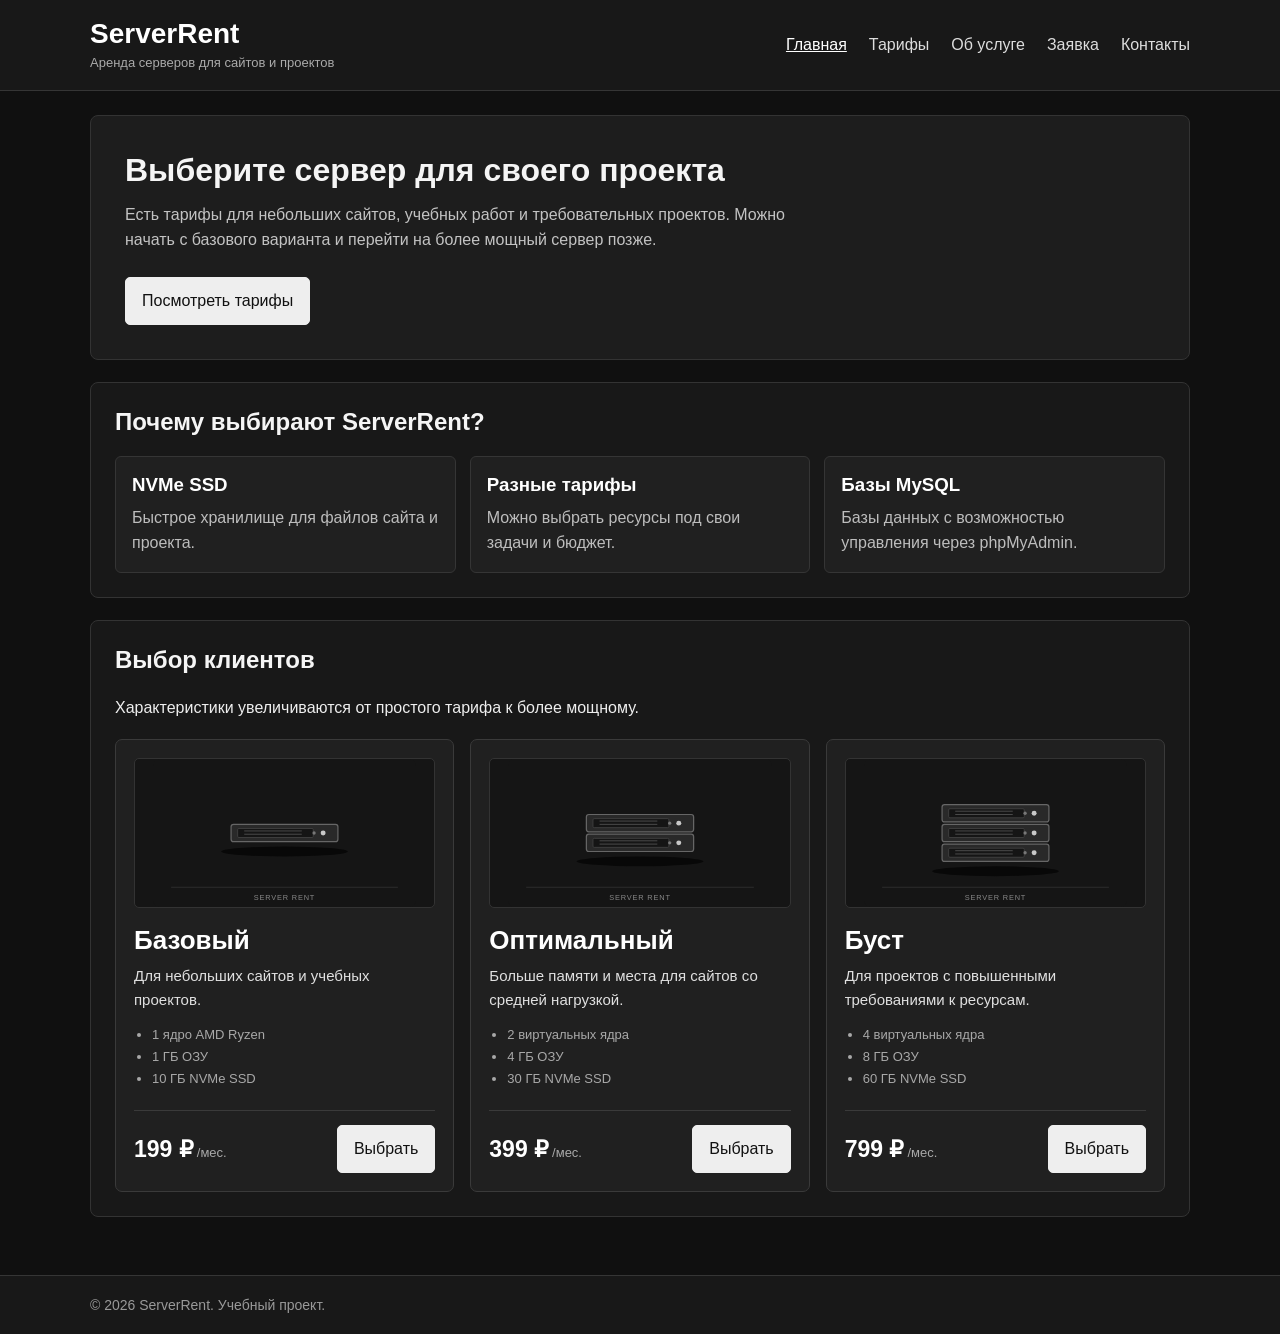
<file: index.html>
<!DOCTYPE html>
<html lang="ru">
<head>
    <meta charset="UTF-8">
    <meta name="viewport" content="width=device-width, initial-scale=1.0">
    <title>ServerRent — аренда серверов</title>
    <link rel="stylesheet" href="css/style.css">
</head>
<body>
    <header class="site-header">
        <div class="container header-content">
            <div class="brand">
                <h1 class="logo">ServerRent</h1>
                <p class="tagline">Аренда серверов для сайтов и проектов</p>
            </div>
            <nav aria-label="Основная навигация">
                <a class="active" href="index.html">Главная</a>
                <a href="catalog.html">Тарифы</a>
                <a href="service.html">Об услуге</a>
                <a href="order.html">Заявка</a>
                <a href="contacts.html">Контакты</a>
            </nav>
        </div>
    </header>

    <main class="container">
        <section class="hero">
            <h2>Выберите сервер для своего проекта</h2>
            <p>Есть тарифы для небольших сайтов, учебных работ и требовательных проектов. Можно начать с базового варианта и перейти на более мощный сервер позже.</p>
            <a class="button" href="catalog.html">Посмотреть тарифы</a>
        </section>

        <section>
            <h2>Почему выбирают ServerRent?</h2>
            <div class="features">
                <div class="feature">
                    <h3>NVMe SSD</h3>
                    <p>Быстрое хранилище для файлов сайта и проекта.</p>
                </div>
                <div class="feature">
                    <h3>Разные тарифы</h3>
                    <p>Можно выбрать ресурсы под свои задачи и бюджет.</p>
                </div>
                <div class="feature">
                    <h3>Базы MySQL</h3>
                    <p>Базы данных с возможностью управления через phpMyAdmin.</p>
                </div>
            </div>
        </section>

        <section>
            <h2>Выбор клиентов</h2>
            <p>Характеристики увеличиваются от простого тарифа к более мощному.</p>
            <div class="tariff-list">
                <article class="tariff">
                    <img class="tariff-image" src="images/server-basic.svg" alt="Иллюстрация базового сервера">
                    <h3 class="tariff-title">Базовый</h3>
                    <p class="tariff-description">Для небольших сайтов и учебных проектов.</p>
                    <ul class="tariff-specs">
                        <li>1 ядро AMD Ryzen</li>
                        <li>1 ГБ ОЗУ</li>
                        <li>10 ГБ NVMe SSD</li>
                    </ul>
                    <div class="tariff-footer">
                        <p class="price">199 ₽<span>/мес.</span></p>
                        <a class="button" href="order.html?tariff=basic">Выбрать</a>
                    </div>
                </article>
                <article class="tariff">
                    <img class="tariff-image" src="images/server-optimal.svg" alt="Иллюстрация оптимального сервера">
                    <h3 class="tariff-title">Оптимальный</h3>
                    <p class="tariff-description">Больше памяти и места для сайтов со средней нагрузкой.</p>
                    <ul class="tariff-specs">
                        <li>2 виртуальных ядра</li>
                        <li>4 ГБ ОЗУ</li>
                        <li>30 ГБ NVMe SSD</li>
                    </ul>
                    <div class="tariff-footer">
                        <p class="price">399 ₽<span>/мес.</span></p>
                        <a class="button" href="order.html?tariff=optimal">Выбрать</a>
                    </div>
                </article>
                <article class="tariff">
                    <img class="tariff-image" src="images/server-boost.svg" alt="Иллюстрация мощного сервера Буст">
                    <h3 class="tariff-title">Буст</h3>
                    <p class="tariff-description">Для проектов с повышенными требованиями к ресурсам.</p>
                    <ul class="tariff-specs">
                        <li>4 виртуальных ядра</li>
                        <li>8 ГБ ОЗУ</li>
                        <li>60 ГБ NVMe SSD</li>
                    </ul>
                    <div class="tariff-footer">
                        <p class="price">799 ₽<span>/мес.</span></p>
                        <a class="button" href="order.html?tariff=boost">Выбрать</a>
                    </div>
                </article>
            </div>
        </section>
    </main>

    <footer>
        <div class="container"><p>&copy; 2026 ServerRent. Учебный проект.</p></div>
    </footer>
</body>
</html>
</file>
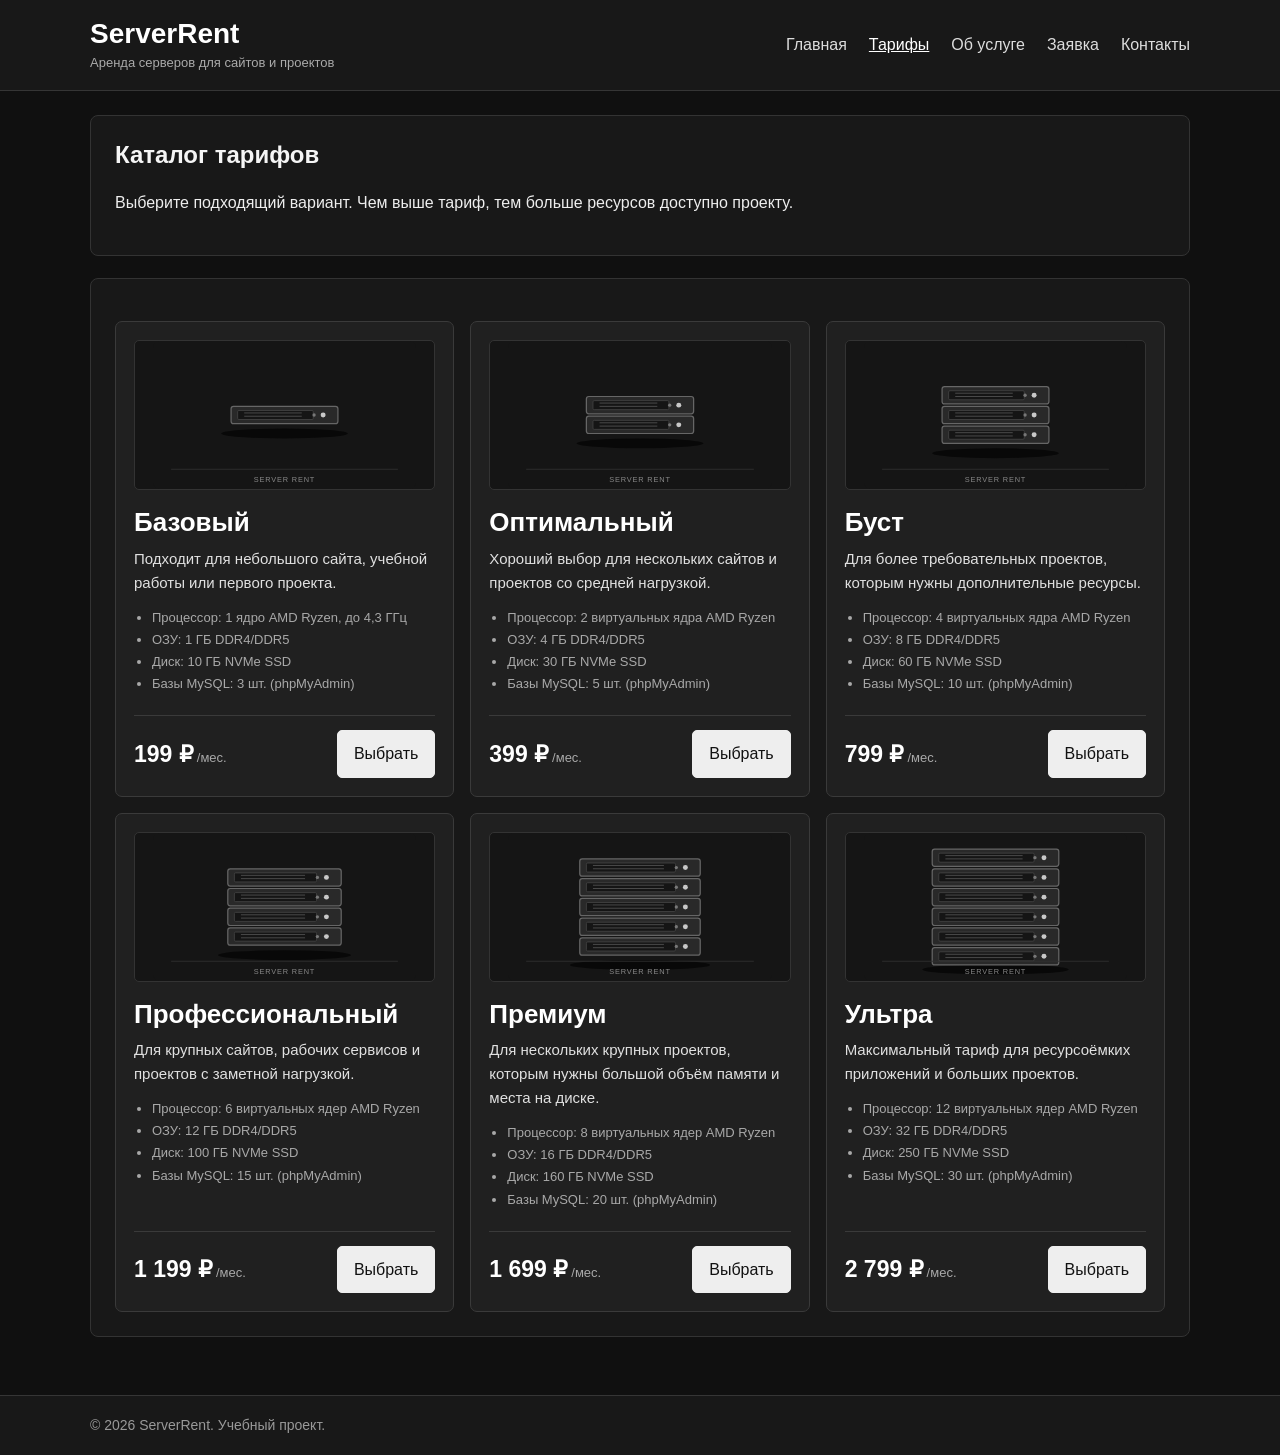
<file: catalog.html>
<!DOCTYPE html>
<html lang="ru">
<head>
    <meta charset="UTF-8">
    <meta name="viewport" content="width=device-width, initial-scale=1.0">
    <title>Тарифы — ServerRent</title>
    <link rel="stylesheet" href="css/style.css">
</head>
<body>
    <header class="site-header">
        <div class="container header-content">
            <div class="brand">
                <h1 class="logo">ServerRent</h1>
                <p class="tagline">Аренда серверов для сайтов и проектов</p>
            </div>
            <nav aria-label="Основная навигация">
                <a href="index.html">Главная</a>
                <a class="active" href="catalog.html">Тарифы</a>
                <a href="service.html">Об услуге</a>
                <a href="order.html">Заявка</a>
                <a href="contacts.html">Контакты</a>
            </nav>
        </div>
    </header>

    <main class="container">
        <section class="page-intro">
            <h2>Каталог тарифов</h2>
            <p>Выберите подходящий вариант. Чем выше тариф, тем больше ресурсов доступно проекту.</p>
        </section>

        <section class="catalog-section">
            <div class="tariff-list">
                <article class="tariff">
                    <img class="tariff-image" src="images/server-basic.svg" alt="Компактный базовый сервер">
                    <h3 class="tariff-title">Базовый</h3>
                    <p class="tariff-description">Подходит для небольшого сайта, учебной работы или первого проекта.</p>
                    <ul class="tariff-specs">
                        <li>Процессор: 1 ядро AMD Ryzen, до 4,3 ГГц</li>
                        <li>ОЗУ: 1 ГБ DDR4/DDR5</li>
                        <li>Диск: 10 ГБ NVMe SSD</li>
                        <li>Базы MySQL: 3 шт. (phpMyAdmin)</li>
                    </ul>
                    <div class="tariff-footer">
                        <p class="price">199 ₽<span>/мес.</span></p>
                        <a class="button" href="order.html?tariff=basic">Выбрать</a>
                    </div>
                </article>

                <article class="tariff">
                    <img class="tariff-image" src="images/server-optimal.svg" alt="Два блока оптимального сервера">
                    <h3 class="tariff-title">Оптимальный</h3>
                    <p class="tariff-description">Хороший выбор для нескольких сайтов и проектов со средней нагрузкой.</p>
                    <ul class="tariff-specs">
                        <li>Процессор: 2 виртуальных ядра AMD Ryzen</li>
                        <li>ОЗУ: 4 ГБ DDR4/DDR5</li>
                        <li>Диск: 30 ГБ NVMe SSD</li>
                        <li>Базы MySQL: 5 шт. (phpMyAdmin)</li>
                    </ul>
                    <div class="tariff-footer">
                        <p class="price">399 ₽<span>/мес.</span></p>
                        <a class="button" href="order.html?tariff=optimal">Выбрать</a>
                    </div>
                </article>

                <article class="tariff">
                    <img class="tariff-image" src="images/server-boost.svg" alt="Стойка из трёх серверов Буст">
                    <h3 class="tariff-title">Буст</h3>
                    <p class="tariff-description">Для более требовательных проектов, которым нужны дополнительные ресурсы.</p>
                    <ul class="tariff-specs">
                        <li>Процессор: 4 виртуальных ядра AMD Ryzen</li>
                        <li>ОЗУ: 8 ГБ DDR4/DDR5</li>
                        <li>Диск: 60 ГБ NVMe SSD</li>
                        <li>Базы MySQL: 10 шт. (phpMyAdmin)</li>
                    </ul>
                    <div class="tariff-footer">
                        <p class="price">799 ₽<span>/мес.</span></p>
                        <a class="button" href="order.html?tariff=boost">Выбрать</a>
                    </div>
                </article>

                <article class="tariff">
                    <img class="tariff-image" src="images/server-professional.svg" alt="Иллюстрация тарифа Профессиональный">
                    <h3 class="tariff-title">Профессиональный</h3>
                    <p class="tariff-description">Для крупных сайтов, рабочих сервисов и проектов с заметной нагрузкой.</p>
                    <ul class="tariff-specs">
                        <li>Процессор: 6 виртуальных ядер AMD Ryzen</li>
                        <li>ОЗУ: 12 ГБ DDR4/DDR5</li>
                        <li>Диск: 100 ГБ NVMe SSD</li>
                        <li>Базы MySQL: 15 шт. (phpMyAdmin)</li>
                    </ul>
                    <div class="tariff-footer">
                        <p class="price">1 199 ₽<span>/мес.</span></p>
                        <a class="button" href="order.html?tariff=professional">Выбрать</a>
                    </div>
                </article>

                <article class="tariff">
                    <img class="tariff-image" src="images/server-premium.svg" alt="Иллюстрация тарифа Премиум">
                    <h3 class="tariff-title">Премиум</h3>
                    <p class="tariff-description">Для нескольких крупных проектов, которым нужны большой объём памяти и места на диске.</p>
                    <ul class="tariff-specs">
                        <li>Процессор: 8 виртуальных ядер AMD Ryzen</li>
                        <li>ОЗУ: 16 ГБ DDR4/DDR5</li>
                        <li>Диск: 160 ГБ NVMe SSD</li>
                        <li>Базы MySQL: 20 шт. (phpMyAdmin)</li>
                    </ul>
                    <div class="tariff-footer">
                        <p class="price">1 699 ₽<span>/мес.</span></p>
                        <a class="button" href="order.html?tariff=premium">Выбрать</a>
                    </div>
                </article>

                <article class="tariff">
                    <img class="tariff-image" src="images/server-ultra.svg" alt="Иллюстрация тарифа Ультра">
                    <h3 class="tariff-title">Ультра</h3>
                    <p class="tariff-description">Максимальный тариф для ресурсоёмких приложений и больших проектов.</p>
                    <ul class="tariff-specs">
                        <li>Процессор: 12 виртуальных ядер AMD Ryzen</li>
                        <li>ОЗУ: 32 ГБ DDR4/DDR5</li>
                        <li>Диск: 250 ГБ NVMe SSD</li>
                        <li>Базы MySQL: 30 шт. (phpMyAdmin)</li>
                    </ul>
                    <div class="tariff-footer">
                        <p class="price">2 799 ₽<span>/мес.</span></p>
                        <a class="button" href="order.html?tariff=ultra">Выбрать</a>
                    </div>
                </article>
            </div>
        </section>
    </main>

    <footer><div class="container"><p>&copy; 2026 ServerRent. Учебный проект.</p></div></footer>
</body>
</html>
</file>
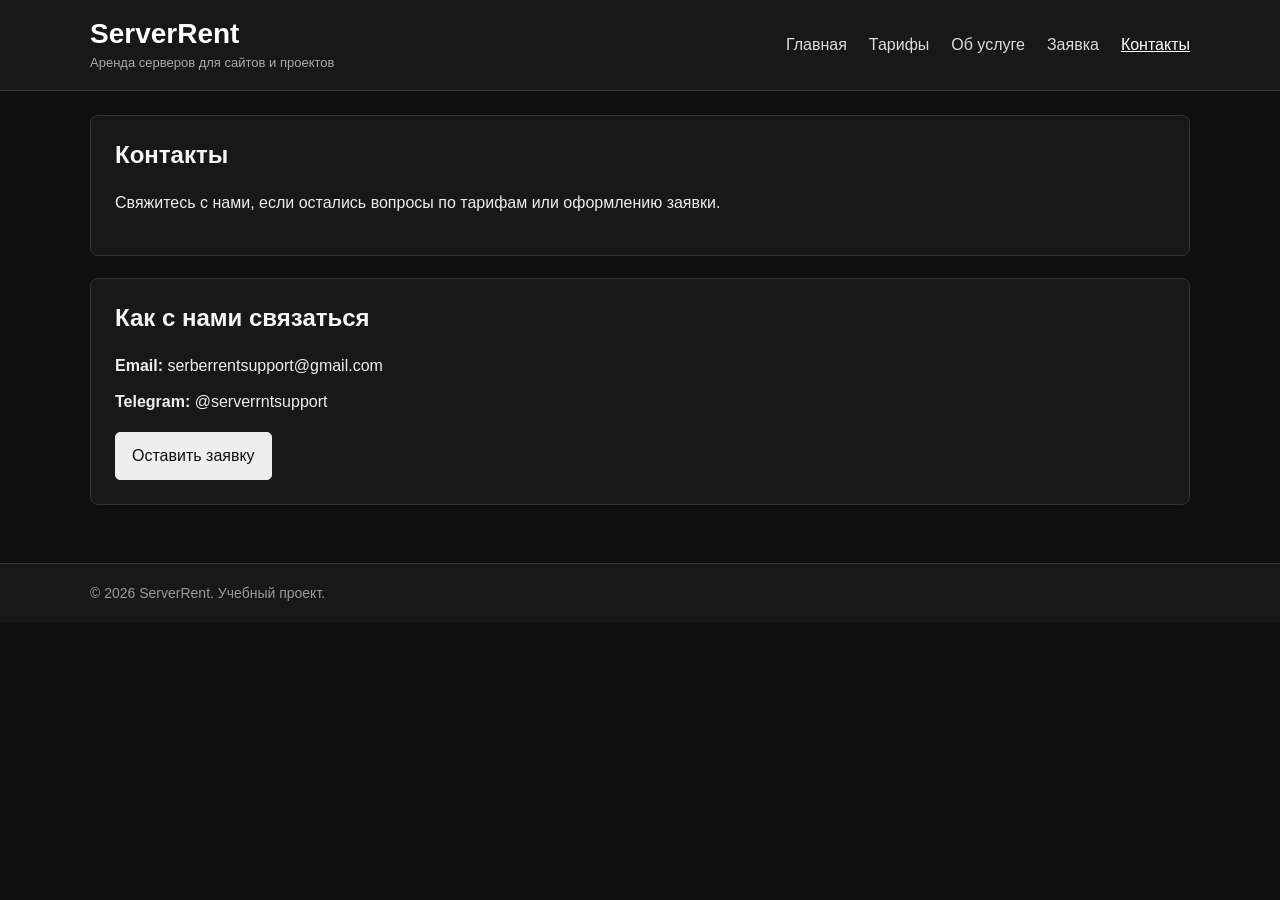
<file: contacts.html>
<!DOCTYPE html>
<html lang="ru">
<head>
    <meta charset="UTF-8">
    <meta name="viewport" content="width=device-width, initial-scale=1.0">
    <title>Контакты — ServerRent</title>
    <link rel="stylesheet" href="css/style.css">
</head>
<body>
    <header class="site-header">
        <div class="container header-content">
            <div class="brand">
                <h1 class="logo">ServerRent</h1>
                <p class="tagline">Аренда серверов для сайтов и проектов</p>
            </div>
            <nav aria-label="Основная навигация">
                <a href="index.html">Главная</a>
                <a href="catalog.html">Тарифы</a>
                <a href="service.html">Об услуге</a>
                <a href="order.html">Заявка</a>
                <a class="active" href="contacts.html">Контакты</a>
            </nav>
        </div>
    </header>

    <main class="container">
        <section class="page-intro">
            <h2>Контакты</h2>
            <p>Свяжитесь с нами, если остались вопросы по тарифам или оформлению заявки.</p>
        </section>

        <section class="contact-list">
            <h2>Как с нами связаться</h2>
            <p><strong>Email:</strong> serberrentsupport@gmail.com</p>
            <p><strong>Telegram:</strong> @serverrntsupport</p>
            <a class="button" href="order.html">Оставить заявку</a>
        </section>
    </main>

    <footer><div class="container"><p>&copy; 2026 ServerRent. Учебный проект.</p></div></footer>
</body>
</html>
</file>
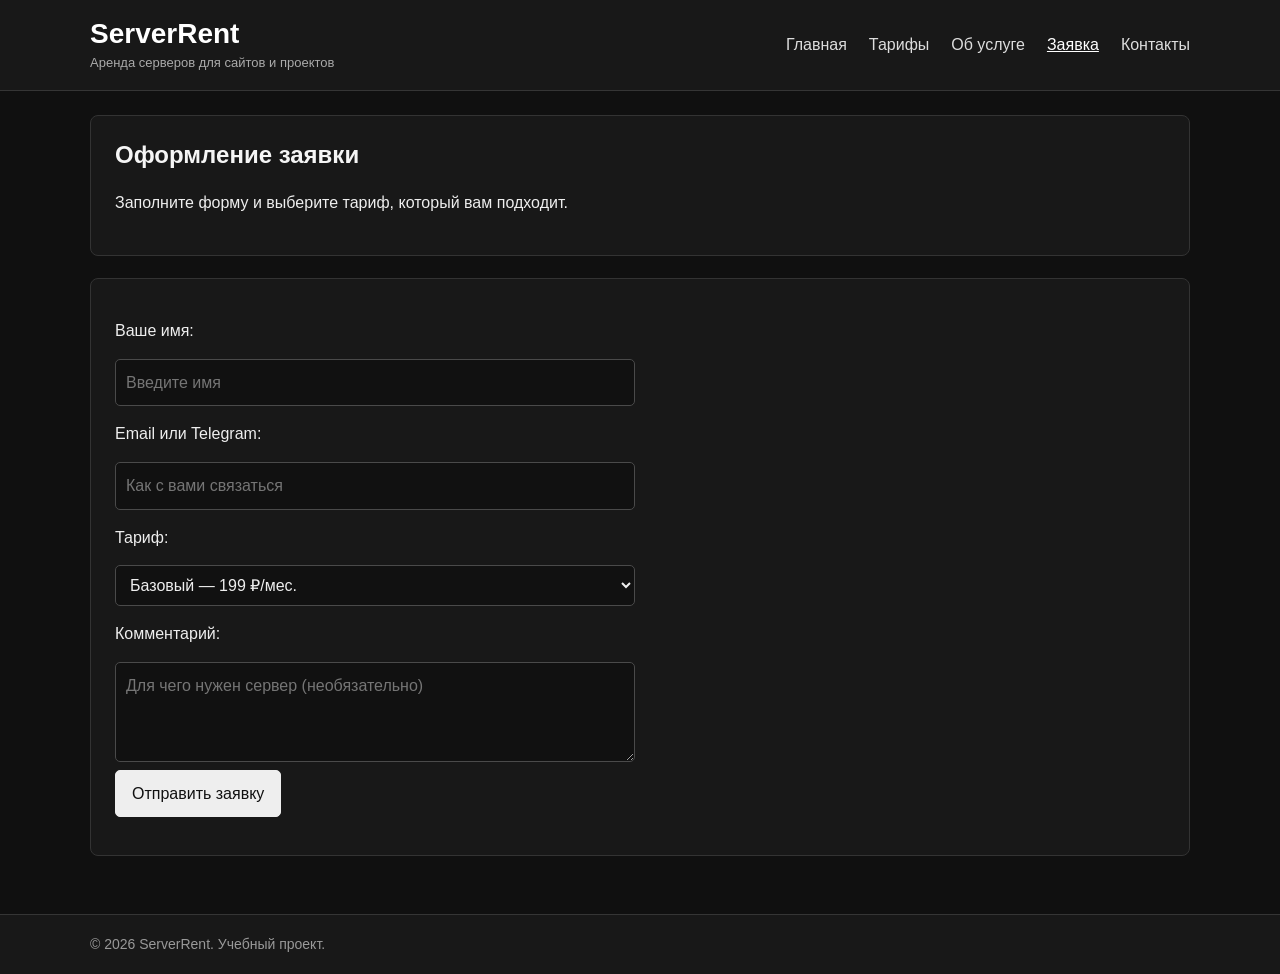
<file: order.html>
<!DOCTYPE html>
<html lang="ru">
<head>
    <meta charset="UTF-8">
    <meta name="viewport" content="width=device-width, initial-scale=1.0">
    <title>Заявка — ServerRent</title>
    <link rel="stylesheet" href="css/style.css">
    <script src="js/script.js" defer></script>
</head>
<body>
    <header class="site-header">
        <div class="container header-content">
            <div class="brand">
                <h1 class="logo">ServerRent</h1>
                <p class="tagline">Аренда серверов для сайтов и проектов</p>
            </div>
            <nav aria-label="Основная навигация">
                <a href="index.html">Главная</a>
                <a href="catalog.html">Тарифы</a>
                <a href="service.html">Об услуге</a>
                <a class="active" href="order.html">Заявка</a>
                <a href="contacts.html">Контакты</a>
            </nav>
        </div>
    </header>

    <main class="container">
        <section class="page-intro">
            <h2>Оформление заявки</h2>
            <p>Заполните форму и выберите тариф, который вам подходит.</p>
        </section>

        <section>
            <form id="order-form">
                <label for="name">Ваше имя:</label>
                <input id="name" name="name" type="text" placeholder="Введите имя" required>

                <label for="contact">Email или Telegram:</label>
                <input id="contact" name="contact" type="text" placeholder="Как с вами связаться" required>

                <label for="tariff">Тариф:</label>
                <select id="tariff" name="tariff" required>
                    <option value="basic">Базовый — 199 ₽/мес.</option>
                    <option value="optimal">Оптимальный — 399 ₽/мес.</option>
                    <option value="boost">Буст — 799 ₽/мес.</option>
                    <option value="professional">Профессиональный — 1 199 ₽/мес.</option>
                    <option value="premium">Премиум — 1 699 ₽/мес.</option>
                    <option value="ultra">Ультра — 2 799 ₽/мес.</option>
                </select>

                <label for="comment">Комментарий:</label>
                <textarea id="comment" name="comment" placeholder="Для чего нужен сервер (необязательно)"></textarea>

                <button type="submit">Отправить заявку</button>
                <p id="form-message" class="note" aria-live="polite"></p>
            </form>
        </section>
    </main>

    <footer><div class="container"><p>&copy; 2026 ServerRent. Учебный проект.</p></div></footer>
</body>
</html>
</file>
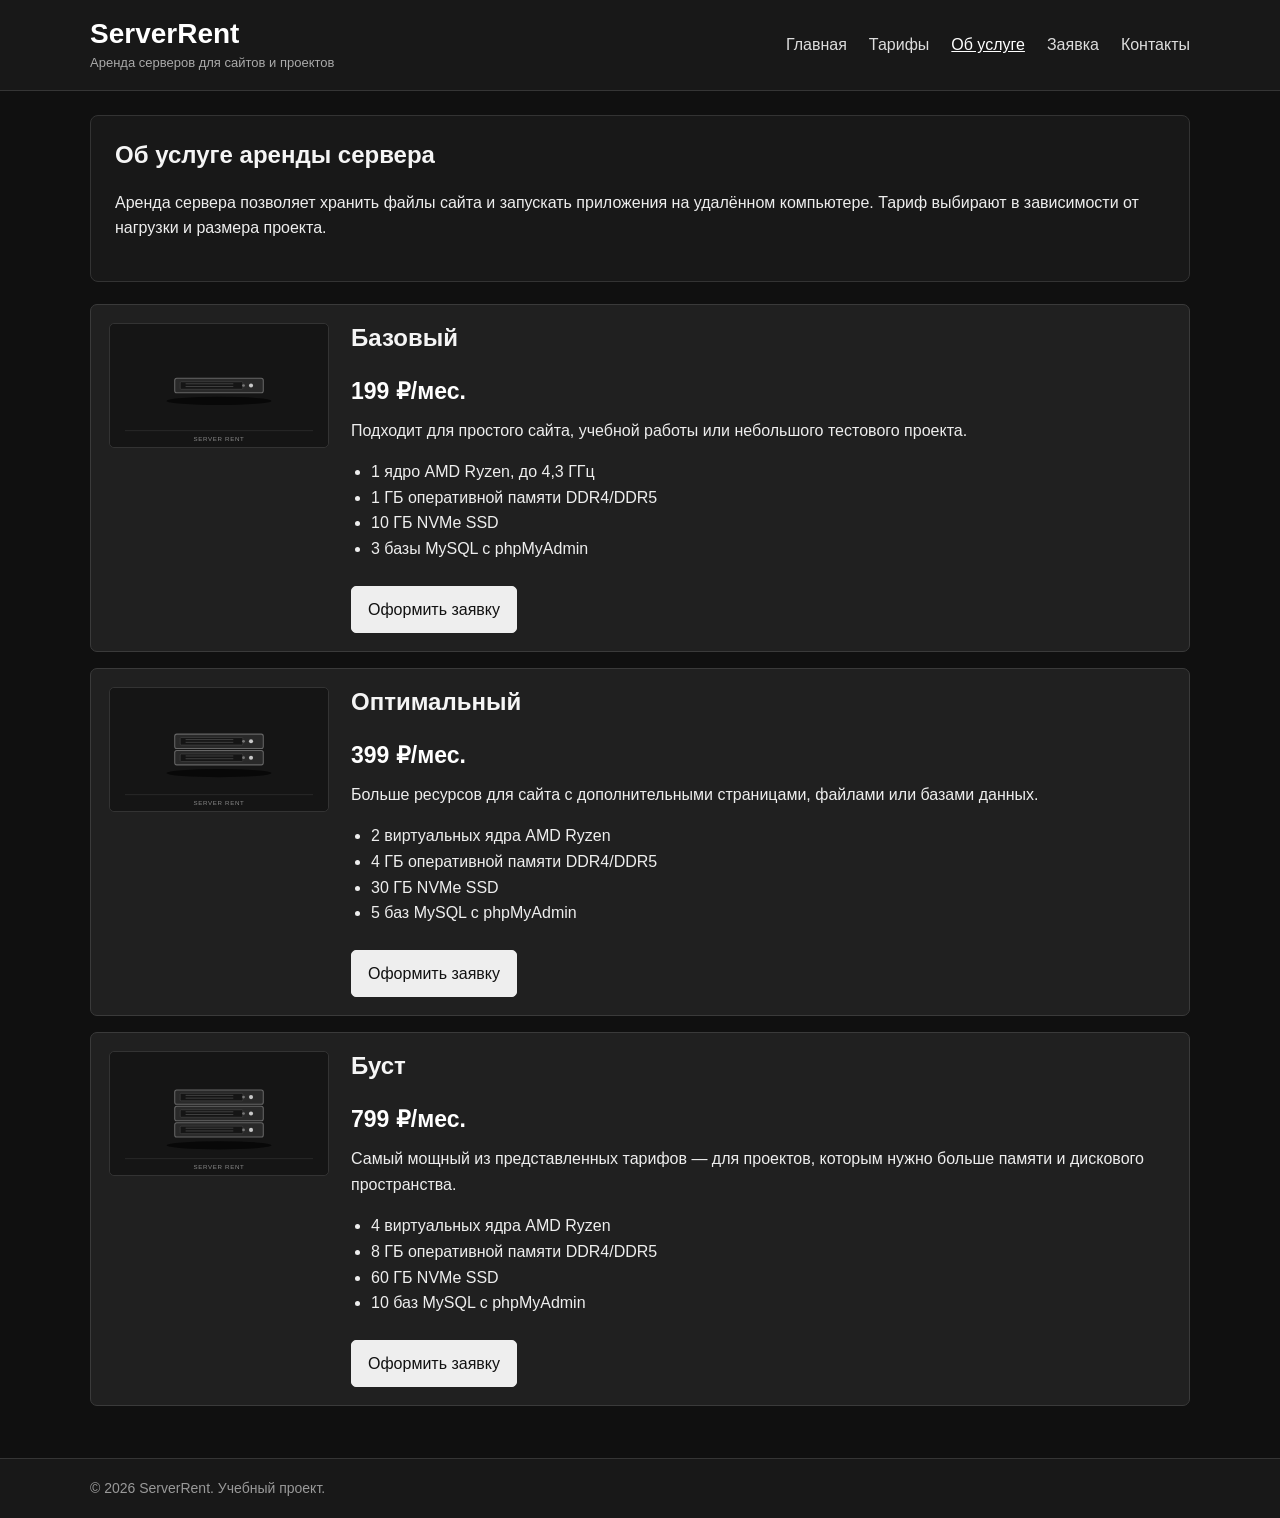
<file: service.html>
<!DOCTYPE html>
<html lang="ru">
<head>
    <meta charset="UTF-8">
    <meta name="viewport" content="width=device-width, initial-scale=1.0">
    <title>Об услуге — ServerRent</title>
    <link rel="stylesheet" href="css/style.css">
</head>
<body>
    <header class="site-header">
        <div class="container header-content">
            <div class="brand">
                <h1 class="logo">ServerRent</h1>
                <p class="tagline">Аренда серверов для сайтов и проектов</p>
            </div>
            <nav aria-label="Основная навигация">
                <a href="index.html">Главная</a>
                <a href="catalog.html">Тарифы</a>
                <a class="active" href="service.html">Об услуге</a>
                <a href="order.html">Заявка</a>
                <a href="contacts.html">Контакты</a>
            </nav>
        </div>
    </header>

    <main class="container">
        <section class="page-intro">
            <h2>Об услуге аренды сервера</h2>
            <p>Аренда сервера позволяет хранить файлы сайта и запускать приложения на удалённом компьютере. Тариф выбирают в зависимости от нагрузки и размера проекта.</p>
        </section>

        <section id="basic" class="detail-card">
            <img src="images/server-basic.svg" alt="Иллюстрация тарифа Базовый">
            <div>
                <h2>Базовый</h2>
                <p class="price">199 ₽/мес.</p>
                <p>Подходит для простого сайта, учебной работы или небольшого тестового проекта.</p>
                <ul>
                    <li>1 ядро AMD Ryzen, до 4,3 ГГц</li>
                    <li>1 ГБ оперативной памяти DDR4/DDR5</li>
                    <li>10 ГБ NVMe SSD</li>
                    <li>3 базы MySQL с phpMyAdmin</li>
                </ul>
                <a class="button" href="order.html?tariff=basic">Оформить заявку</a>
            </div>
        </section>

        <section id="optimal" class="detail-card">
            <img src="images/server-optimal.svg" alt="Иллюстрация тарифа Оптимальный">
            <div>
                <h2>Оптимальный</h2>
                <p class="price">399 ₽/мес.</p>
                <p>Больше ресурсов для сайта с дополнительными страницами, файлами или базами данных.</p>
                <ul>
                    <li>2 виртуальных ядра AMD Ryzen</li>
                    <li>4 ГБ оперативной памяти DDR4/DDR5</li>
                    <li>30 ГБ NVMe SSD</li>
                    <li>5 баз MySQL с phpMyAdmin</li>
                </ul>
                <a class="button" href="order.html?tariff=optimal">Оформить заявку</a>
            </div>
        </section>

        <section id="boost" class="detail-card">
            <img src="images/server-boost.svg" alt="Иллюстрация тарифа Буст">
            <div>
                <h2>Буст</h2>
                <p class="price">799 ₽/мес.</p>
                <p>Самый мощный из представленных тарифов — для проектов, которым нужно больше памяти и дискового пространства.</p>
                <ul>
                    <li>4 виртуальных ядра AMD Ryzen</li>
                    <li>8 ГБ оперативной памяти DDR4/DDR5</li>
                    <li>60 ГБ NVMe SSD</li>
                    <li>10 баз MySQL с phpMyAdmin</li>
                </ul>
                <a class="button" href="order.html?tariff=boost">Оформить заявку</a>
            </div>
        </section>
    </main>

    <footer><div class="container"><p>&copy; 2026 ServerRent. Учебный проект.</p></div></footer>
</body>
</html>
</file>
<file: css/style.css>
/* Основные стили учебного сайта ServerRent */
* {
    box-sizing: border-box;
}

html {
    scroll-behavior: smooth;
}

body {
    margin: 0;
    font-family: Arial, sans-serif;
    line-height: 1.6;
    color: #eeeeee;
    background: #101010;
}

.container {
    width: 90%;
    max-width: 1100px;
    margin: 0 auto;
}

.site-header {
    background: #181818;
    border-bottom: 1px solid #353535;
}

.header-content {
    display: flex;
    align-items: center;
    justify-content: space-between;
    gap: 24px;
    padding: 16px 0;
}

.brand {
    flex-shrink: 0;
}

.logo {
    display: block;
    margin: 0;
    color: #ffffff;
    font-size: 28px;
}

.tagline {
    margin: 2px 0 0;
    color: #aaaaaa;
    font-size: 13px;
}

nav {
    display: flex;
    flex-wrap: wrap;
    justify-content: flex-end;
    gap: 10px 22px;
}

nav a {
    color: #dddddd;
    text-decoration: none;
}

nav a:hover,
nav a.active {
    color: #ffffff;
    text-decoration: underline;
}

main {
    padding: 24px 0 36px;
}

section,
.page-intro {
    margin-bottom: 22px;
    padding: 24px;
    background: #181818;
    border: 1px solid #333333;
    border-radius: 8px;
}

h1,
h2,
h3 {
    line-height: 1.25;
}

h2 {
    margin-top: 0;
    color: #f5f5f5;
}

h3 {
    margin-top: 0;
    color: #ffffff;
}

p {
    margin-top: 8px;
}

.muted,
.note {
    color: #a7a7a7;
    font-size: 14px;
}

.hero {
    padding: 34px;
    background: #1d1d1d;
}

.hero h2 {
    max-width: 680px;
    margin-bottom: 12px;
    font-size: 32px;
}

.hero p {
    max-width: 680px;
    color: #c3c3c3;
}

.button,
button {
    display: inline-block;
    margin-top: 8px;
    padding: 10px 16px;
    color: #111111;
    background: #eeeeee;
    border: 1px solid #eeeeee;
    border-radius: 5px;
    font: inherit;
    text-decoration: none;
    cursor: pointer;
}

.button:hover,
button:hover {
    color: #ffffff;
    background: #333333;
    border-color: #666666;
}

.tariff-list {
    display: grid;
    grid-template-columns: repeat(3, minmax(0, 1fr));
    gap: 16px;
    margin-top: 18px;
}

.tariff {
    display: flex;
    flex-direction: column;
    padding: 18px;
    background: #202020;
    border: 1px solid #3a3a3a;
    border-radius: 7px;
}

.tariff-image {
    display: block;
    width: 100%;
    height: 150px;
    margin-bottom: 16px;
    object-fit: contain;
    background: #151515;
    border: 1px solid #333333;
    border-radius: 5px;
}

.tariff-title {
    margin: 0 0 8px;
    color: #ffffff;
    font-size: 26px;
}

.tariff-description {
    margin: 0 0 12px;
    color: #e0e0e0 !important;
    font-size: 15px;
}

.tariff-specs {
    margin: 0 0 20px;
    padding-left: 18px;
    color: #a8a8a8;
    font-size: 13px;
    line-height: 1.7;
}

.tariff-footer {
    display: flex;
    align-items: center;
    justify-content: space-between;
    flex-wrap: wrap;
    gap: 10px;
    margin-top: auto;
    padding-top: 14px;
    border-top: 1px solid #3a3a3a;
}

.tariff-footer .button {
    margin-top: 0;
}

.price {
    margin: 0;
    color: #ffffff !important;
    font-size: 23px;
    font-weight: bold;
}

.price span {
    margin-left: 3px;
    color: #a8a8a8;
    font-size: 13px;
    font-weight: normal;
}

.features {
    display: grid;
    grid-template-columns: repeat(3, minmax(0, 1fr));
    gap: 14px;
}

.feature {
    padding: 16px;
    background: #202020;
    border: 1px solid #353535;
    border-radius: 6px;
}

.feature h3 {
    margin-bottom: 6px;
}

.feature p {
    margin-bottom: 0;
    color: #bdbdbd;
}

.detail-card {
    display: grid;
    grid-template-columns: 220px minmax(0, 1fr);
    gap: 22px;
    align-items: start;
    margin-bottom: 16px;
    padding: 18px;
    background: #202020;
    border: 1px solid #3a3a3a;
    border-radius: 7px;
}

.detail-card img {
    width: 100%;
    background: #151515;
    border: 1px solid #333333;
    border-radius: 5px;
}

.detail-card ul {
    padding-left: 20px;
}

label {
    display: block;
    margin: 15px 0;
}

input,
select,
textarea {
    display: block;
    width: 100%;
    max-width: 520px;
    margin-top: 6px;
    padding: 10px;
    color: #eeeeee;
    background: #111111;
    border: 1px solid #4a4a4a;
    border-radius: 5px;
    font: inherit;
}

input:focus,
select:focus,
textarea:focus {
    outline: 2px solid #aaaaaa;
    outline-offset: 1px;
}

textarea {
    min-height: 100px;
    resize: vertical;
}

.contact-list p {
    margin: 10px 0;
}

footer {
    padding: 18px 0;
    color: #999999;
    background: #181818;
    border-top: 1px solid #353535;
    font-size: 14px;
}

footer p {
    margin: 0;
}

@media (max-width: 800px) {
    .tariff-list,
    .features {
        grid-template-columns: 1fr 1fr;
    }

    .detail-card {
        grid-template-columns: 160px minmax(0, 1fr);
    }
}

@media (max-width: 720px) {
    .header-content {
        align-items: flex-start;
        flex-direction: column;
        gap: 12px;
    }

    nav {
        justify-content: flex-start;
        gap: 8px 18px;
    }
}

@media (max-width: 560px) {
    .container {
        width: 92%;
    }

    .tariff-list,
    .features,
    .detail-card {
        grid-template-columns: 1fr;
    }

    section,
    .page-intro,
    .hero {
        padding: 18px;
    }

    .hero h2 {
        font-size: 26px;
    }

    .detail-card img {
        max-width: 260px;
    }
}
</file>
